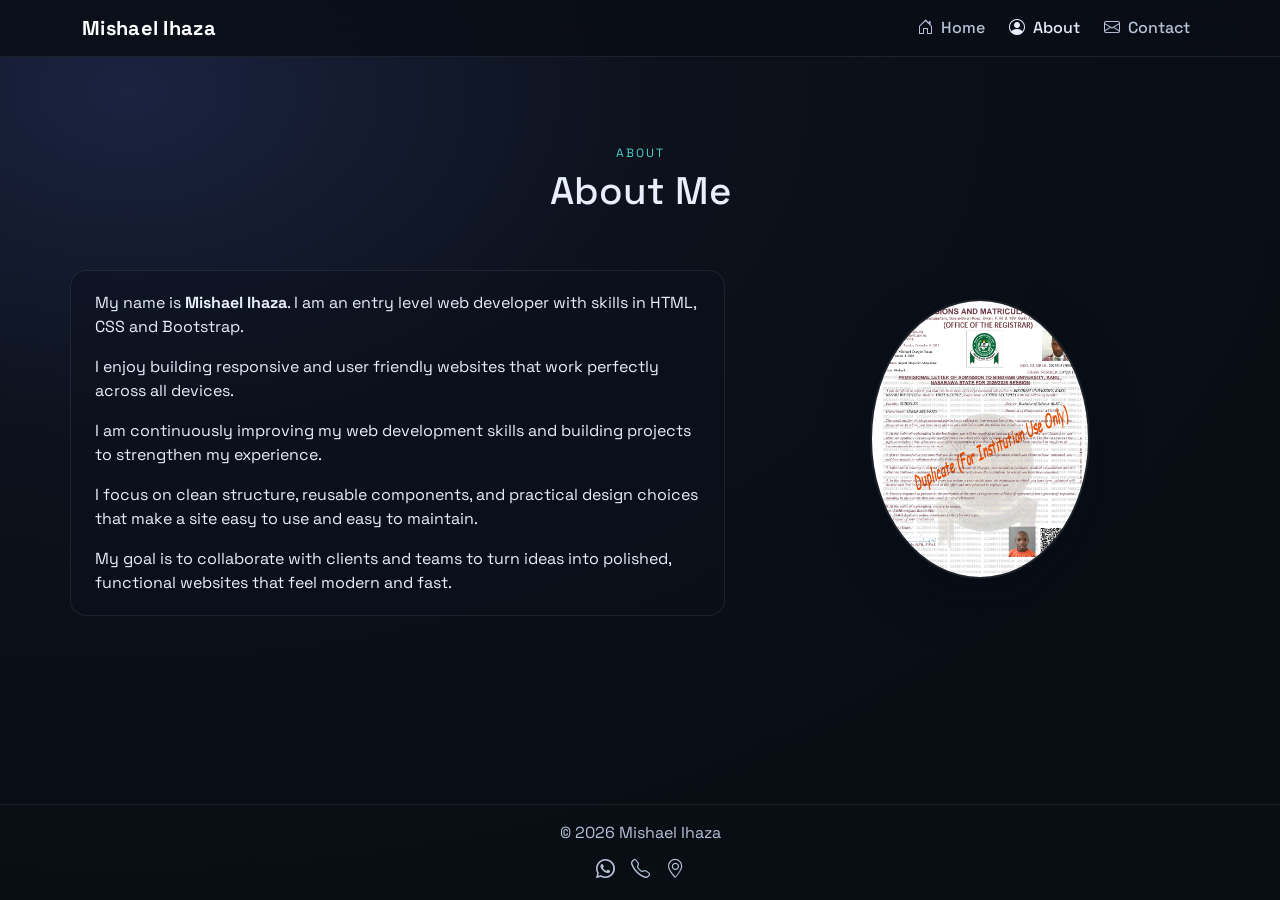
<file: about.html>
<!DOCTYPE html>
<html lang="en">

<head>

<meta charset="UTF-8">
<meta name="viewport" content="width=device-width, initial-scale=1.0">

<title>About | Mishael Ihaza</title>

<link href="https://cdn.jsdelivr.net/npm/bootstrap@5.3.2/dist/css/bootstrap.min.css" rel="stylesheet">
<link rel="preconnect" href="https://fonts.googleapis.com">
<link rel="preconnect" href="https://fonts.gstatic.com" crossorigin>
<link href="https://fonts.googleapis.com/css2?family=Space+Grotesk:wght@300;400;500;600;700&display=swap" rel="stylesheet">
<link rel="stylesheet" href="https://cdn.jsdelivr.net/npm/bootstrap-icons@1.11.3/font/bootstrap-icons.min.css">
<link rel="stylesheet" href="css/style.css">

</head>

<body>

<nav class="navbar navbar-expand-lg navbar-dark fixed-top site-nav">
<div class="container">

<a class="navbar-brand" href="index.html">Mishael Ihaza</a>

<button class="navbar-toggler" type="button" data-bs-toggle="collapse" data-bs-target="#navbarNav">
<span class="navbar-toggler-icon"></span>
</button>

<div class="collapse navbar-collapse" id="navbarNav">

<ul class="navbar-nav ms-auto">

<li class="nav-item">
<a class="nav-link" href="index.html"><i class="bi bi-house-door nav-icon"></i>Home</a>
</li>

<li class="nav-item">
<a class="nav-link active" href="about.html"><i class="bi bi-person-circle nav-icon"></i>About</a>
</li>

<li class="nav-item">
<a class="nav-link" href="contact.html"><i class="bi bi-envelope nav-icon"></i>Contact</a>
</li>

</ul>

</div>
</div>
</nav>

<!-- About Section -->
<main class="page">
<section class="container my-5 section">

<div class="section-head text-center">
    <p class="section-kicker">About</p>
    <h1 class="section-title">About Me</h1>
</div>

<div class="row align-items-center g-4 mt-2 about-animate">
    <div class="col-md-5 text-center order-md-2">
        <img src="images/share_pdf_exportpage2.png"
        alt="Profile picture"
        class="profile-pic">
    </div>
    <div class="col-md-7 order-md-1">
        <div class="about-description">
            <p>
            My name is <b>Mishael Ihaza</b>. I am an entry level web developer with
            skills in HTML, CSS and Bootstrap.
            </p>

            <p>
            I enjoy building responsive and user friendly websites that work
            perfectly across all devices.
            </p>

            <p>
            I am continuously improving my web development skills and building
            projects to strengthen my experience.
            </p>

            <p>
            I focus on clean structure, reusable components, and practical design
            choices that make a site easy to use and easy to maintain.
            </p>

            <p>
            My goal is to collaborate with clients and teams to turn ideas into
            polished, functional websites that feel modern and fast.
            </p>
        </div>
    </div>
</div>

</section>
</main>

<!-- Footer -->
<footer class="site-footer text-center p-3">

&copy; 2026 Mishael Ihaza
<div class="footer-links">
    <a href="https://wa.me/2348058527928" aria-label="WhatsApp"><i class="bi bi-whatsapp"></i></a>
    <a href="tel:+2348058527928" aria-label="Phone"><i class="bi bi-telephone"></i></a>
    <a href="https://www.google.com/maps/search/?api=1&query=Sideview%20Estate%20Phase%202%20Off%20Airport%20Voice%20of%20Nigeria" aria-label="Address"><i class="bi bi-geo-alt"></i></a>
</div>

</footer>

<script src="https://cdn.jsdelivr.net/npm/bootstrap@5.3.2/dist/js/bootstrap.bundle.min.js"></script>

<script src="js/script.js"></script>
</body>
</html>
</file>
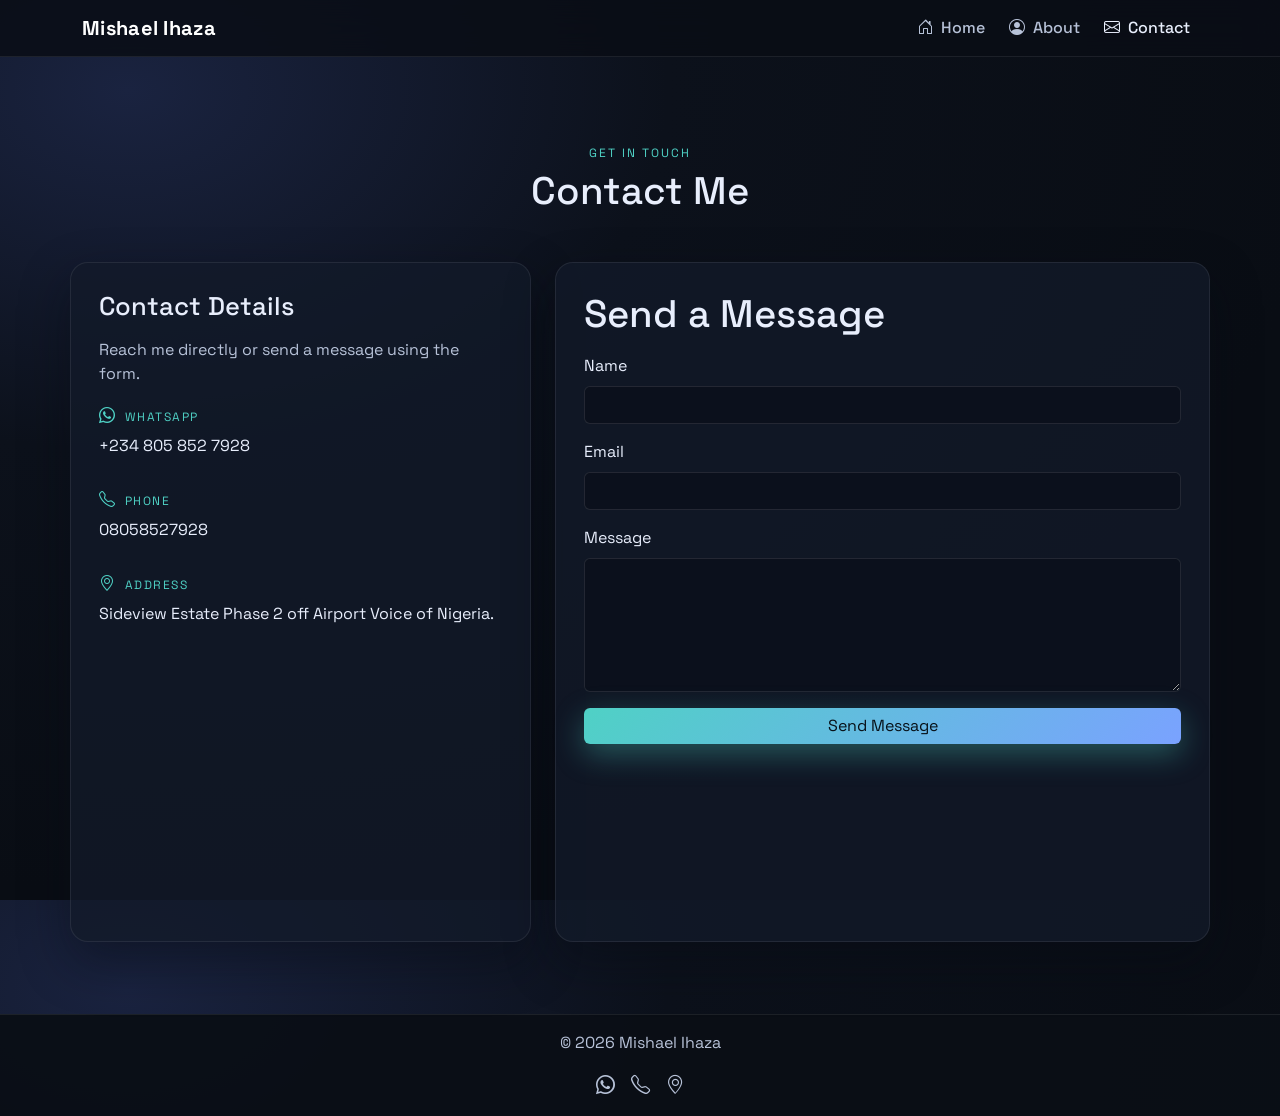
<file: contact.html>
<!DOCTYPE html>
<html lang="en">

<head>

<meta charset="UTF-8">
<meta name="viewport" content="width=device-width, initial-scale=1.0">

<title>Contact | Mishael Ihaza</title>

<link href="https://cdn.jsdelivr.net/npm/bootstrap@5.3.2/dist/css/bootstrap.min.css" rel="stylesheet">
<link rel="preconnect" href="https://fonts.googleapis.com">
<link rel="preconnect" href="https://fonts.gstatic.com" crossorigin>
<link href="https://fonts.googleapis.com/css2?family=Space+Grotesk:wght@300;400;500;600;700&display=swap" rel="stylesheet">
<link rel="stylesheet" href="https://cdn.jsdelivr.net/npm/bootstrap-icons@1.11.3/font/bootstrap-icons.min.css">
<link rel="stylesheet" href="css/style.css">

</head>

<body>

<nav class="navbar navbar-expand-lg navbar-dark fixed-top site-nav">
<div class="container">

<a class="navbar-brand" href="index.html">Mishael Ihaza</a>

<button class="navbar-toggler" type="button" data-bs-toggle="collapse" data-bs-target="#navbarNav">
<span class="navbar-toggler-icon"></span>
</button>

<div class="collapse navbar-collapse" id="navbarNav">

<ul class="navbar-nav ms-auto">

<li class="nav-item">
<a class="nav-link" href="index.html"><i class="bi bi-house-door nav-icon"></i>Home</a>
</li>

<li class="nav-item">
<a class="nav-link" href="about.html"><i class="bi bi-person-circle nav-icon"></i>About</a>
</li>

<li class="nav-item">
<a class="nav-link active" href="contact.html"><i class="bi bi-envelope nav-icon"></i>Contact</a>
</li>

</ul>

</div>
</div>
</nav>


<main class="page">
<section class="container my-5 section">

<div class="section-head text-center">
    <p class="section-kicker">Get In Touch</p>
    <h1 class="section-title">Contact Me</h1>
</div>

<div class="row g-4 align-items-stretch mt-3">
    <div class="col-lg-5">
        <div class="form-card contact-info h-100">
            <h2 class="section-title mb-3">Contact Details</h2>
            <p class="contact-note">Reach me directly or send a message using the form.</p>

            <div class="contact-list">
                <p>
                    <span class="contact-label"><i class="bi bi-whatsapp nav-icon"></i>WhatsApp</span>
                    <a href="https://wa.me/2348058527928" class="contact-link">+234 805 852 7928</a>
                </p>
                <p>
                    <span class="contact-label"><i class="bi bi-telephone nav-icon"></i>Phone</span>
                    <a href="tel:+2348058527928" class="contact-link">08058527928</a>
                </p>
                <p>
                    <span class="contact-label"><i class="bi bi-geo-alt nav-icon"></i>Address</span>
                    <a href="https://www.google.com/maps/search/?api=1&query=Sideview%20Estate%20Phase%202%20Off%20Airport%20Voice%20of%20Nigeria" class="contact-link">
                        Sideview Estate Phase 2 off Airport Voice of Nigeria.
                    </a>
                </p>
            </div>

            <div class="contact-map mt-4">
                <iframe
                    title="Sideview Estate Phase 2 map"
                    src="https://www.google.com/maps?q=Sideview%20Estate%20Phase%202%20Off%20Airport%20Voice%20of%20Nigeria&output=embed"
                    loading="lazy"
                    referrerpolicy="no-referrer-when-downgrade"
                ></iframe>
            </div>
        </div>
    </div>

    <div class="col-lg-7">
        <div class="form-card h-100">
            <h2 class="section-title mb-3">Send a Message</h2>
            <form>

                <div class="mb-3">
                <label class="form-label">Name</label>
                <input type="text" class="form-control">
                </div>

                <div class="mb-3">
                <label class="form-label">Email</label>
                <input type="email" class="form-control">
                </div>

                <div class="mb-3">
                <label class="form-label">Message</label>
                <textarea class="form-control" rows="5"></textarea>
                </div>

                <button class="btn btn-primary w-100">Send Message</button>

            </form>
        </div>
    </div>
</div>

</section>
</main>


<footer class="site-footer text-center p-3">

<p>&copy; 2026 Mishael Ihaza</p>
<div class="footer-links">
    <a href="https://wa.me/2348058527928" aria-label="WhatsApp"><i class="bi bi-whatsapp"></i></a>
    <a href="tel:+2348058527928" aria-label="Phone"><i class="bi bi-telephone"></i></a>
    <a href="https://www.google.com/maps/search/?api=1&query=Sideview%20Estate%20Phase%202%20Off%20Airport%20Voice%20of%20Nigeria" aria-label="Address"><i class="bi bi-geo-alt"></i></a>
</div>

</footer>

<script src="https://cdn.jsdelivr.net/npm/bootstrap@5.3.2/dist/js/bootstrap.bundle.min.js"></script>

<script src="js/script.js"></script>

</body>
</html>
</file>
<file: css/style.css>
:root {
    --bg: #0c111b;
    --bg-soft: #131a2a;
    --text: #e8eefc;
    --muted: #b7c2d8;
    --accent: #4fd1c5;
    --accent-2: #7aa2ff;
    --card: rgba(19, 26, 42, 0.78);
    --stroke: rgba(255, 255, 255, 0.08);
    --shadow: 0 20px 50px rgba(7, 11, 20, 0.45);
}

* {
    box-sizing: border-box;
}

html, body {
    height: 100%;
    margin: 0;
}

html {
    scroll-behavior: smooth;
}

body {
    min-height: 100vh;
    display: flex;
    flex-direction: column;
    font-family: "Space Grotesk", sans-serif;
    background: radial-gradient(1200px 800px at 10% 10%, #1a2340 0%, #0c111b 45%, #090d14 100%);
    color: var(--text);
    padding-top: 0;
}

main {
    flex: 1;
}

.page {
    position: relative;
    padding-top: 72px;
}

.page-home {
    padding-top: 0;
}

.site-nav {
    background: rgba(10, 14, 22, 0.85);
    backdrop-filter: blur(14px);
    border-bottom: 1px solid var(--stroke);
}

.navbar-brand {
    font-weight: 700;
    letter-spacing: 0.3px;
}

.navbar .nav-link {
    color: var(--muted);
    font-weight: 500;
    margin-left: 0.5rem;
    transition: color 0.2s ease;
}

.navbar .nav-link:hover,
.navbar .nav-link.active {
    color: var(--text);
}

.nav-icon {
    margin-right: 8px;
    font-size: 1rem;
}

.hero {
    position: relative;
    height: 86vh;
    min-height: 520px;
    overflow: hidden;
    border-bottom: 1px solid var(--stroke);
}

.hero::after {
    content: "";
    position: absolute;
    inset: 0;
    background: linear-gradient(135deg, rgba(12, 17, 27, 0.1) 0%, rgba(12, 17, 27, 0.55) 55%, rgba(12, 17, 27, 0.9) 100%);
    z-index: 1;
}

.hero-img {
    height: 86vh;
    min-height: 520px;
    object-fit: cover;
    filter: saturate(1.1) contrast(1.05);
}

.hero #heroCarousel,
.hero .carousel-inner,
.hero .carousel-item,
.hero-img {
    border-bottom-left-radius: 28px;
    border-bottom-right-radius: 28px;
}

.hero-text {
    position: absolute;
    top: 50%;
    left: 50%;
    transform: translate(-50%, -50%);
    text-align: center;
    color: var(--text);
    background: rgba(13, 18, 30, 0.7);
    padding: 36px 38px;
    border-radius: 18px;
    border: 1px solid var(--stroke);
    box-shadow: var(--shadow);
    z-index: 2;
    max-width: 540px;
}

.hero-eyebrow {
    text-transform: uppercase;
    letter-spacing: 3px;
    font-size: 0.75rem;
    color: var(--accent);
    margin-bottom: 0.75rem;
}

.hero h1 {
    font-size: clamp(2.3rem, 4vw, 3.4rem);
    margin-bottom: 0.5rem;
}

.hero h3 {
    color: var(--muted);
    font-size: clamp(1.1rem, 2vw, 1.4rem);
    margin-bottom: 1.5rem;
}

.hero-actions {
    display: flex;
    justify-content: center;
    flex-wrap: wrap;
    gap: 12px;
}

.hero-actions .btn {
    padding: 0.75rem 1.75rem;
    border-radius: 999px;
    font-weight: 600;
    transition: transform 0.2s ease, box-shadow 0.2s ease;
}

.btn-primary {
    background: linear-gradient(135deg, var(--accent), var(--accent-2));
    border: none;
    color: #071017;
    box-shadow: 0 10px 30px rgba(79, 209, 197, 0.35);
}

.btn-primary:hover {
    transform: translateY(-2px);
    box-shadow: 0 16px 40px rgba(79, 209, 197, 0.4);
}

.btn-outline-light {
    border-width: 1px;
}

.section {
    padding: 1.5rem 0;
}

.section-head {
    margin-bottom: 1.5rem;
}

.section-kicker {
    text-transform: uppercase;
    letter-spacing: 2px;
    color: var(--accent);
    font-size: 0.75rem;
    margin-bottom: 0.4rem;
}

.section-title {
    font-size: clamp(1.8rem, 3vw, 2.4rem);
}

.about-animate {
    animation: fadeUp 0.9s ease both;
}

.reveal {
    animation: fadeUp 0.85s ease both;
}

.delay-1 {
    animation-delay: 0.12s;
}

@keyframes fadeUp {
    from {
        opacity: 0;
        transform: translateY(16px);
    }
    to {
        opacity: 1;
        transform: translateY(0);
    }
}

.skills {
    background: var(--card);
    padding: 24px;
    border-radius: 18px;
    border: 1px solid var(--stroke);
    box-shadow: var(--shadow);
}

.progress {
    height: 12px;
    border-radius: 999px;
    background: rgba(255, 255, 255, 0.08);
    overflow: hidden;
}

.progress-bar {
    font-weight: 600;
}

.project-card {
    border: 1px solid var(--stroke);
    background: var(--card);
    border-radius: 18px;
    overflow: hidden;
    box-shadow: var(--shadow);
    transition: transform 0.3s ease, box-shadow 0.3s ease;
}

.project-card:hover {
    transform: translateY(-6px);
    box-shadow: 0 24px 60px rgba(7, 11, 20, 0.5);
}

.project-card img {
    height: 220px;
    object-fit: cover;
}

.card-title {
    color: var(--text);
}

.card-body p {
    color: var(--muted);
}

.form-card {
    background: var(--card);
    border-radius: 18px;
    padding: 28px;
    border: 1px solid var(--stroke);
    box-shadow: var(--shadow);
}

.form-control,
textarea.form-control {
    background: rgba(7, 11, 20, 0.5);
    border: 1px solid rgba(255, 255, 255, 0.1);
    color: var(--text);
}

.form-control:focus {
    border-color: var(--accent);
    box-shadow: 0 0 0 0.2rem rgba(79, 209, 197, 0.2);
}

.contact-note {
    color: var(--muted);
}

.contact-info .section-title {
    font-size: 1.6rem;
}

.contact-list {
    display: grid;
    gap: 14px;
    margin-top: 18px;
}

.contact-label {
    display: block;
    font-size: 0.75rem;
    letter-spacing: 1.5px;
    text-transform: uppercase;
    color: var(--accent);
    margin-bottom: 6px;
}

.contact-link {
    color: var(--text);
    text-decoration: none;
}

.contact-link:hover {
    color: var(--accent);
}

.contact-map iframe {
    width: 100%;
    height: 240px;
    border: 0;
    border-radius: 16px;
}

.about-description {
    padding: 20px 24px;
    margin-top: 8px;
    background: rgba(12, 17, 27, 0.45);
    border-radius: 16px;
    border: 1px solid var(--stroke);
}

.about-description p:last-child {
    margin-bottom: 0;
}

.profile-pic,
.profie-pic {
    width: 220px;
    height: 280px;
    border-radius: 50%;
    object-fit: cover;
    border: 2px solid var(--stroke);
    box-shadow: var(--shadow);
}

.site-footer {
    margin-top: auto;
    background: rgba(10, 14, 22, 0.95);
    color: var(--muted);
    border-top: 1px solid var(--stroke);
}

.site-footer .footer-links {
    display: flex;
    justify-content: center;
    gap: 16px;
    margin-top: 10px;
}

.site-footer .footer-links a {
    color: var(--muted);
    font-size: 1.2rem;
    transition: color 0.2s ease, transform 0.2s ease;
}

.site-footer .footer-links a:hover {
    color: var(--accent);
    transform: translateY(-2px);
}

@media (max-width: 768px) {
    .page {
        padding-top: 66px;
    }

    .hero {
        height: 70vh;
    }

    .hero-img {
        height: 70vh;
    }

    .hero-text {
        padding: 28px;
    }

    .project-card img {
        height: 180px;
    }
}

@media (min-width: 768px) {
    .hero {
        height: 75vh;
        min-height: 460px;
    }

    .hero-img {
        height: 75vh;
        min-height: 460px;
    }
}
</file>
